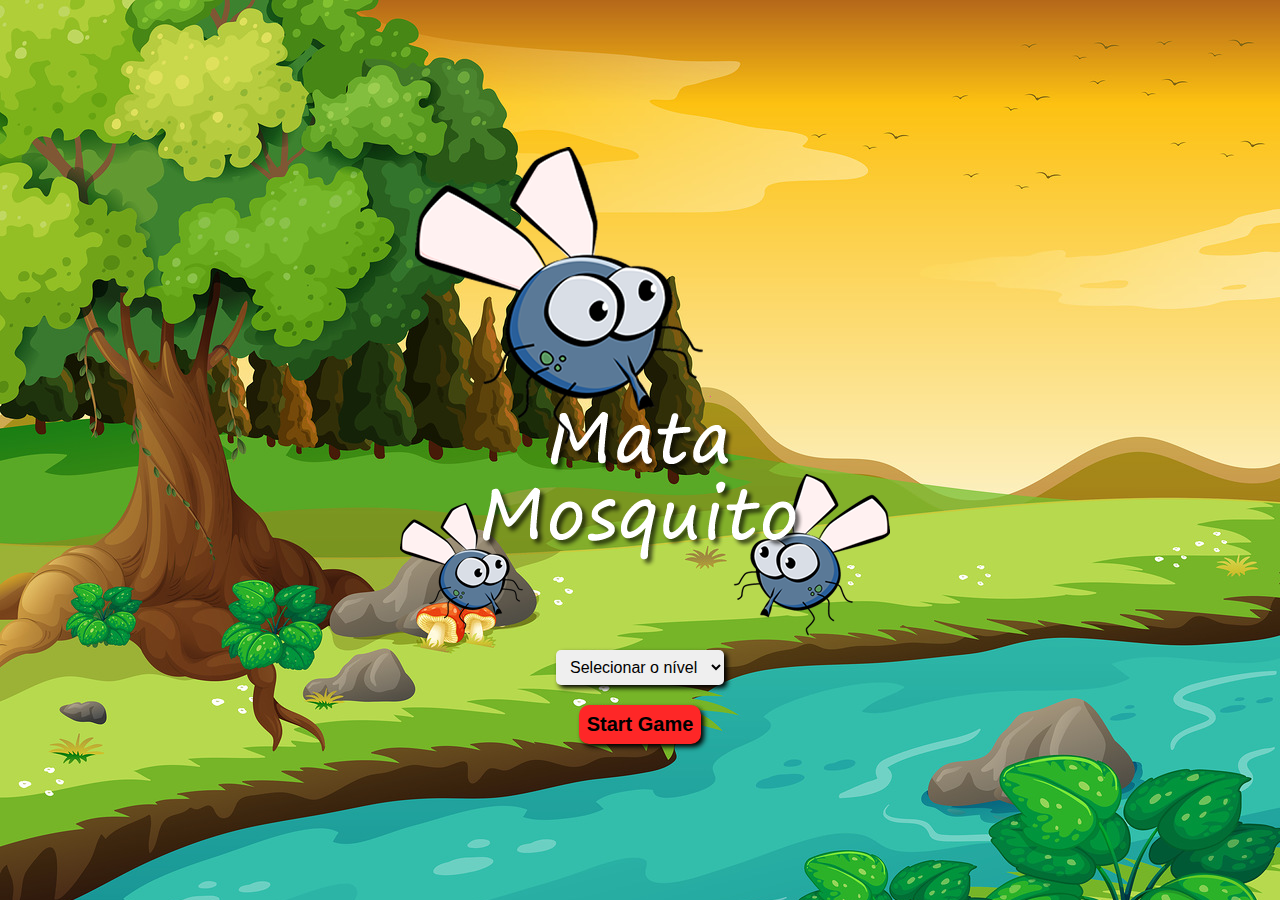
<file: index.html>
<!DOCTYPE html>
<html lang="en">

<head>
    <meta charset="UTF-8">
    <meta name="viewport" content="width=device-width, initial-scale=1.0">
    <meta name="description" content="Game">
    <meta name="author" content="Fernando Ferreia"> <!-- nome de quem fez o site-->
    <meta name="keywords" content="Game Mata mosca">
    <title>Mata Mosca</title>
    <link rel="stylesheet" href="../css/gameOver.css">
</head>

<body style="background-image: url(../imagens/bg.jpg);">
    <main>
        <section>
            <div>
                <img src="../imagens/game.png" alt="">
            </div>
        </section>
        <div>
            <section>
                <select name="nivel" id="nivel">
                    <option value="">Selecionar o nível</option>
                    <option value="easy">Easy</option>
                    <option value="normal">Normal</option>
                    <option value="hard">Hard</option>
                </select>
            </section>
        </div>
        <div>
            <button onclick="iniciar()" type="button" id="btnStart">Start Game</button>
        </div>
    </main>
</body>


<script src="../javaScript/gameOver.js">  </script>

</html>
</file>
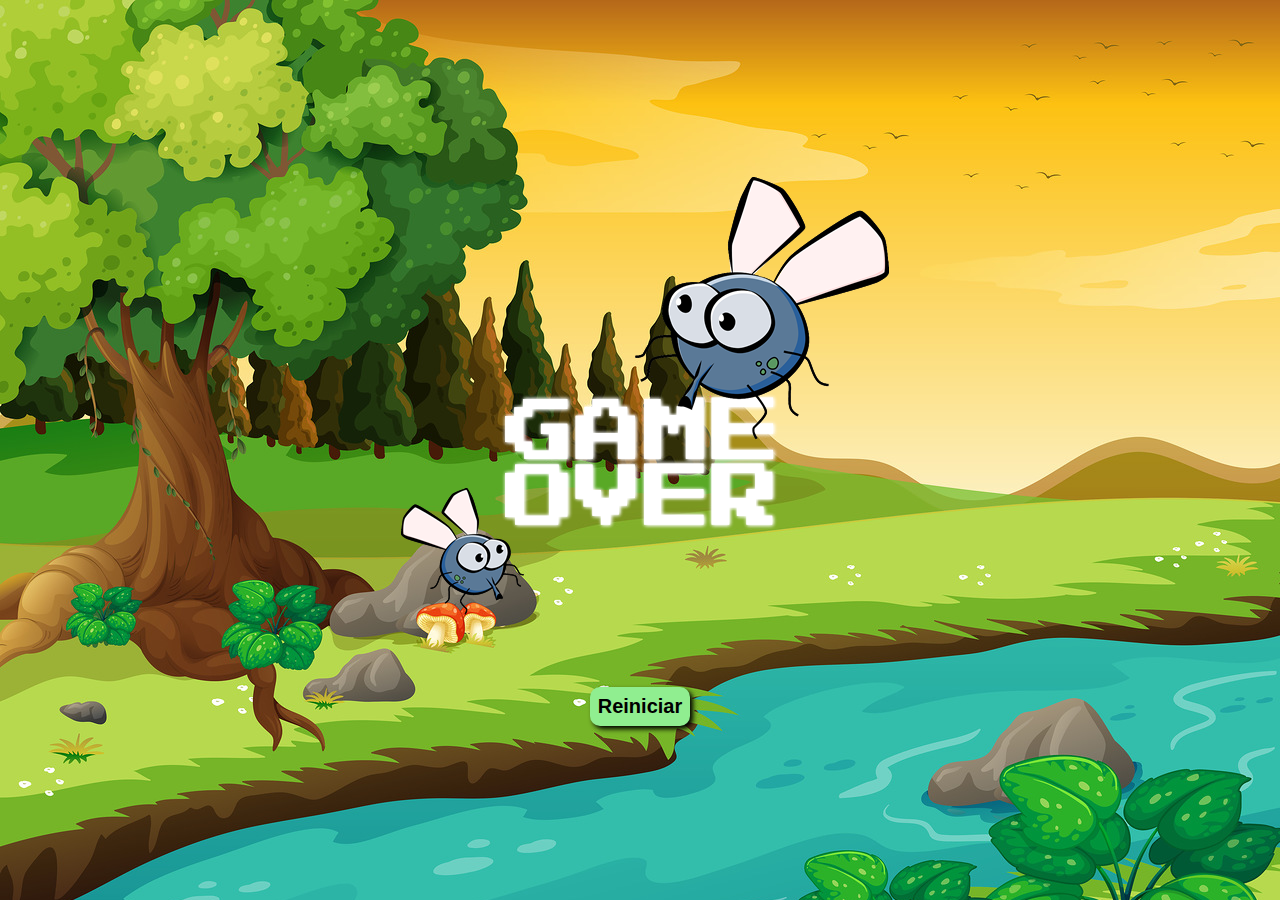
<file: page/gameOver.html>
<!DOCTYPE html>
<html lang="en">
<head>
    <meta charset="UTF-8">
    <meta name="viewport" content="width=device-width, initial-scale=1.0">
    <meta name="description" content="Game"> 
    <meta name="author" content="Fernando Ferreia"> <!-- nome de quem fez o site-->
    <meta name="keywords" content="Game Mata mosca"> 
    <script   src="https://code.jquery.com/jquery-3.7.1.min.js"   integrity="sha256-/JqT3SQfawRcv/BIHPThkBvs0OEvtFFmqPF/lYI/Cxo="   crossorigin="anonymous">
    </script>
    <link rel="stylesheet" href="../fontawesome/fontawesome-free-6.6.0-web/css/all.min.css">  
    <link rel="stylesheet" href="../css/gameOver.css">
    
    <title>Mata-Mosca</title>
</head>
<body>
    <main>
        <div class="gameOver">
            <img src="../imagens/game_over.png" alt="" id="gameOver">
        </div>
        <div>
            <button onclick="reiniciar()" type="button" id="btnRetry">Reiniciar</button>
        </div>
    </main>
</body>
<script src="../javaScript/gameOver.js"></script>
</html>
</file>
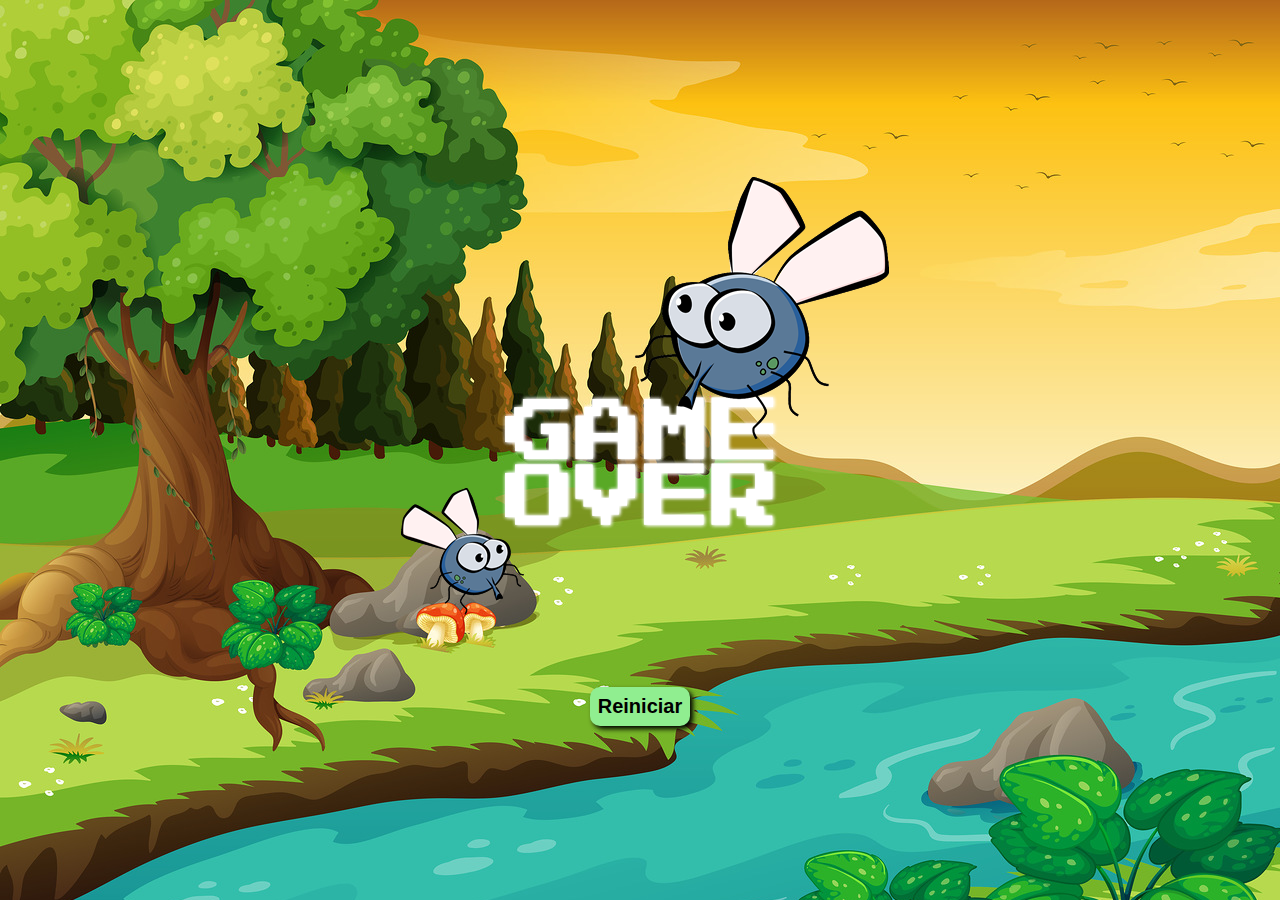
<file: page/reiniciar.html>
<!DOCTYPE html>
<html lang="pt-br">

<head>
  <meta charset="UTF-8">
  <meta name="viewport" content="width=device-width, initial-scale=1.0">
  <meta name="description" content="Game">
  <meta name="author" content="Fernando Ferreia"> <!-- nome de quem fez o site-->
  <meta name="keywords" content="Game Mata mosca">
  <link href="https://cdn.jsdelivr.net/npm/bootstrap@5.3.3/dist/css/bootstrap.min.css" rel="stylesheet"
    integrity="sha384-QWTKZyjpPEjISv5WaRU9OFeRpok6YctnYmDr5pNlyT2bRjXh0JMhjY6hW+ALEwIH" crossorigin="anonymous">
  <script src="https://code.jquery.com/jquery-3.7.1.min.js"
    integrity="sha256-/JqT3SQfawRcv/BIHPThkBvs0OEvtFFmqPF/lYI/Cxo=" crossorigin="anonymous">
    </script>
  <link rel="stylesheet" href="../fontawesome/fontawesome-free-6.6.0-web/css/all.min.css">
  <link rel="stylesheet" href="../css/estilos.css">

  <title>Mata-Mosca</title>

</head>

<body onresize="campoGame()"> <!--onresize ativa a função toda vez que a janela muda de tamanho-->
  <main>
    <div class="painel" id="painel">
      <div class="vidas">
        <img src="../imagens/coracao_cheio.png" alt="" id="v1">
        <img src="../imagens/coracao_cheio.png" alt="" id="v2">
        <img src="../imagens/coracao_cheio.png" alt="" id="v3">
      </div>

      <div class="cronometro">
        <p>Tempo restante: <span id="cronometro"></span></p>

      </div>
    </div>
  </main>
</body>
<script src="../javaScript/javaScript.js">  </script>

</html>
</file>
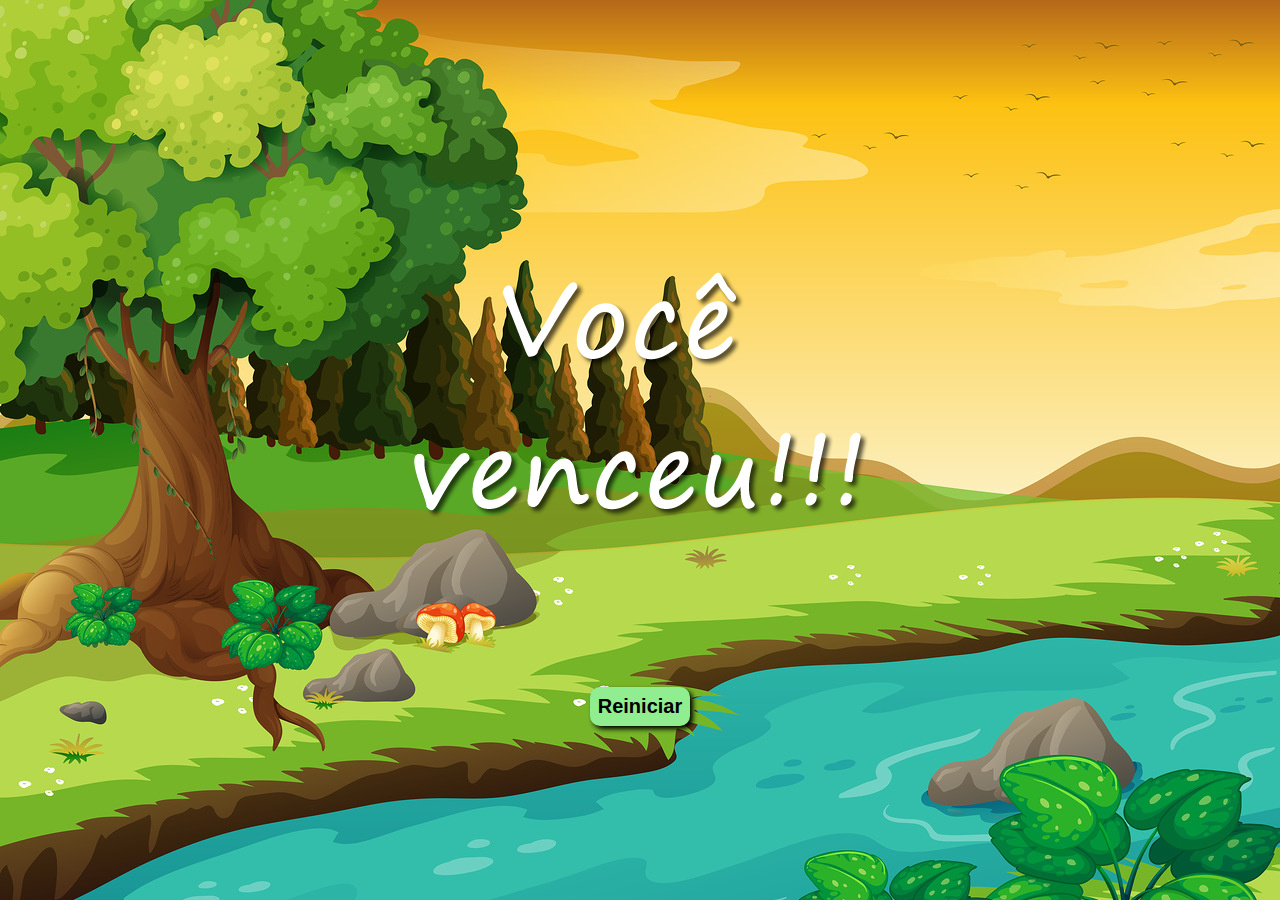
<file: page/vitoria.html>
<!DOCTYPE html>
<html lang="en">
<head>
    <meta charset="UTF-8">
    <meta name="viewport" content="width=device-width, initial-scale=1.0">
    <meta name="description" content="Game"> 
    <meta name="author" content="Fernando Ferreia"> <!-- nome de quem fez o site-->
    <meta name="keywords" content="Game Mata mosca"> 
    <script   src="https://code.jquery.com/jquery-3.7.1.min.js"   integrity="sha256-/JqT3SQfawRcv/BIHPThkBvs0OEvtFFmqPF/lYI/Cxo="   crossorigin="anonymous">
    </script>
    <link rel="stylesheet" href="../fontawesome/fontawesome-free-6.6.0-web/css/all.min.css">  
    <link rel="stylesheet" href="../css/gameOver.css">
    
    <title>Mata-Mosca</title>
</head>
<body>
    <main>
        <div class="">
            <img src="../imagens/vitoria.png" alt="" id="gameOver">
        </div>
        <div>
            <button onclick="reiniciar()" type="button" id="btnRetry">Reiniciar</button>
        </div>
    </main>
</body>
<script src="../javaScript/gameOver.js"></script>
</html>
</file>
<file: css/gameOver.css>
html {
  cursor: url(../imagens/mata_mosca.png) 30 30, auto;
}

body {
  background: url(../imagens/bg.jpg) no-repeat;
  background-size: 100%;
}
body main {
  height: 97dvh;
  display: -webkit-box;
  display: -ms-flexbox;
  display: flex;
  -webkit-box-pack: center;
      -ms-flex-pack: center;
          justify-content: center;
  -webkit-box-orient: vertical;
  -webkit-box-direction: normal;
      -ms-flex-direction: column;
          flex-direction: column;
  -webkit-box-align: center;
      -ms-flex-align: center;
          align-items: center;
}
body .gameOver {
  background: url(../imagens/game_over.png);
}

#btnRetry, #btnStart {
  margin-top: 20px;
  padding: 8px;
  font-size: 20px;
  font-weight: 600;
  font-family: Arial, Helvetica, sans-serif;
  border: none;
  border-radius: 10px;
  -webkit-box-shadow: 3px 3px 5px black;
          box-shadow: 3px 3px 5px black;
  background-color: lightgreen;
  -webkit-transition: all 0.5s;
  transition: all 0.5s;
  cursor: pointer;
}

#btnStart {
  background-color: rgb(254, 39, 39);
}

#btnRetry:hover, #btnStart:hover {
  -webkit-transform: scale(1.1);
          transform: scale(1.1);
}

select {
  padding: 8px 10px;
  border: none;
  font-size: 16px;
  border-radius: 5px;
  -webkit-box-shadow: 3px 3px 5px black;
          box-shadow: 3px 3px 5px black;
}

option {
  font-size: 16px;
  border: none;
  border-radius: 5px;
}
</file>
<file: css/estilos.css>
html {
  cursor: url(../imagens/mata_mosca.png) 30 30, auto;
}

body {
  background: url(../imagens/bg.jpg) no-repeat;
  background-size: 100%;
  font-family: Arial, Helvetica, sans-serif;
}

cursor {
  background: url(../imagens/mata_mosca.png);
}

.moscaSize1 {
  width: 50px;
  height: 50px;
}

.moscaSize2 {
  width: 70px;
  height: 70px;
}

.moscaSize0 {
  width: 90px;
  height: 90px;
}

.moscaLado0 {
  -webkit-transform: scaleX(1);
          transform: scaleX(1);
}

.moscaLado1 {
  -webkit-transform: scaleX(-1);
          transform: scaleX(-1);
}

.painel {
  position: absolute;
  width: 200px;
  background-color: rgba(255, 255, 255, 0.425);
  bottom: 5px;
  padding: 8px 14px;
  left: 5px;
  border-top: 1px solid white;
  border-radius: 10px;
}

.vidas {
  float: left;
}
.vidas img {
  width: 20px;
  margin-bottom: 5px;
}

.cronometro {
  float: left;
  font: 22px bold;
}
</file>
